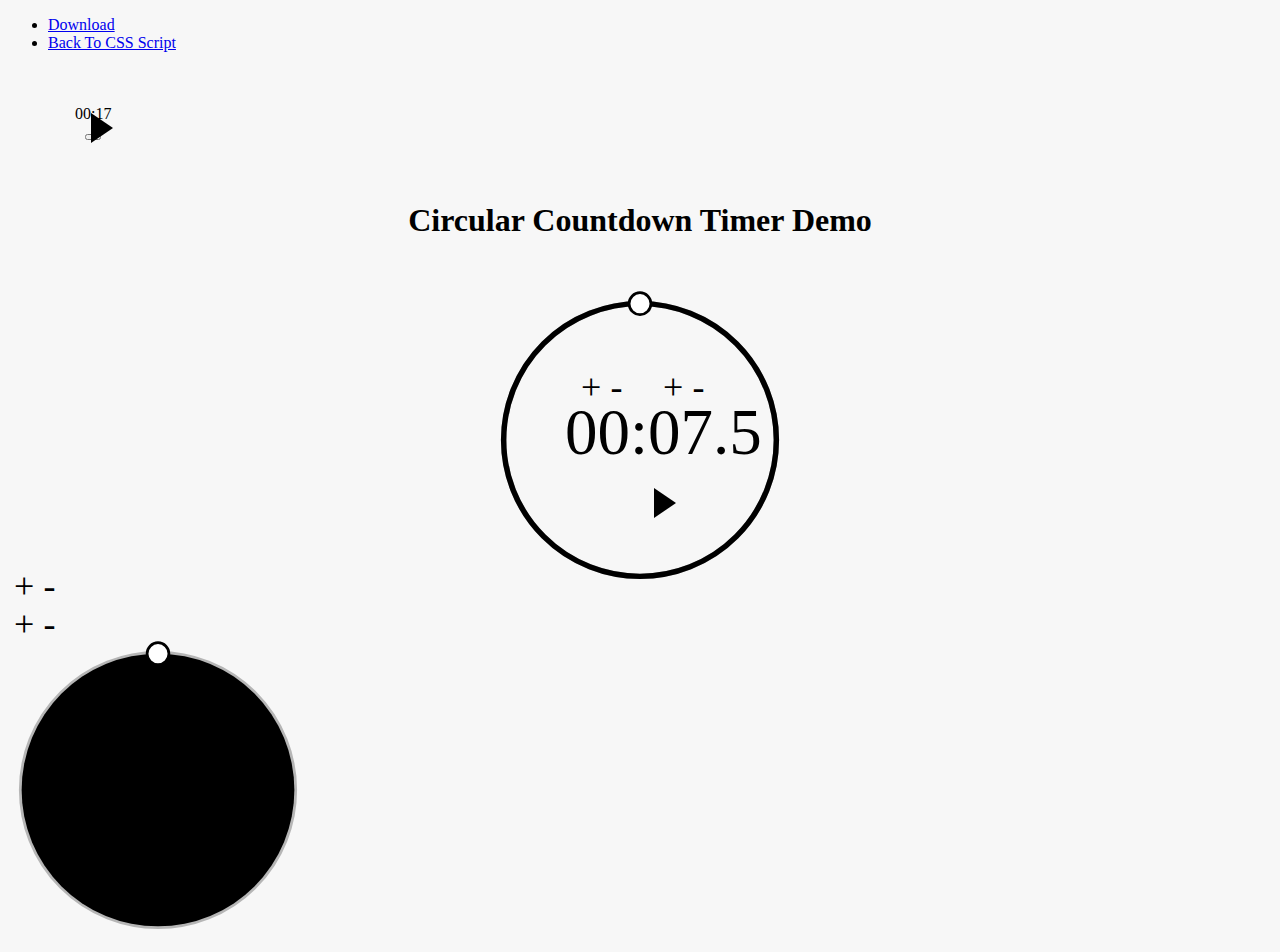
<file: html/countdown-timer-overly-ided.html>
<!doctype html>
<html>
  <head>
    <meta charset="utf-8">
    <meta http-equiv="X-UA-Compatible" content="IE=edge,chrome=1">
    <meta name="viewport" content="width=device-width, initial-scale=1">
    <link href="https://www.cssscript.com/wp-includes/css/sticky.css" rel="stylesheet" type="text/css">
    <title>Circular Countdown Timer Demo</title>
    <style>
      /* @import url('https://fonts.googleapis.com/css?family=Roboto:100,300'); */

      :root {
	  --clock-color-normal: black;
	  --clock-color-alert: red;
	  --clock-color: var(--clock-color-normal);
      }

      button[data-setter] {
	  outline: none;
	  background: transparent;
	  border: none;
	  font-family: 'Roboto';
	  font-weight: 300;
	  font-size: 36px;
	  width: 25px;
	  height: 30px;
	  color: var(--clock-color);
	  cursor: pointer;
      }

      button[data-setter]:hover { opacity: 0.5; }

      .container {
	  position: relative;
	  top: 30px;
	  width: 300px;
	  margin: 0 auto;
      }

      .setters {
	  position: absolute;
	  left: 85px;
	  top: 75px;
      }

      .minutes-set {
	  float: left;
	  margin-right: 28px;
      }

      .seconds-set { float: right; }

      .controlls {
	  position: absolute;
	  left: 75px;
	  top: 105px;
	  text-align: center;
      }

      .display-remain-time {
	  font-family: 'Roboto';
	  font-weight: 100;
	  font-size: 65px;
	  color: var(--clock-color);
      }

      #pause {
	  outline: none;
	  background: transparent;
	  border: none;
	  margin-top: 10px;
	  width: 50px;
	  height: 50px;
	  position: relative;
      }

      .play::before {
	  display: block;
	  content: "";
	  position: absolute;
	  top: 8px;
	  left: 16px;
	  border-top: 15px solid transparent;
	  border-bottom: 15px solid transparent;
	  border-left: 22px solid var(--clock-color);
      }

      .pause::after {
	  content: "";
	  position: absolute;
	  top: 8px;
	  left: 12px;
	  width: 15px;
	  height: 30px;
	  background-color: transparent;
	  border-radius: 1px;
	  border: 5px solid var(--clock-color);
	  border-top: none;
	  border-bottom: none;
      }

      #pause:hover { opacity: 0.8; }

      .e-c-base {
	  fill: none;
	  stroke: #B6B6B6;
	  stroke-width: 4px
      }

      .e-c-progress {
	  fill: none;
	  stroke: var(--clock-color);
	  stroke-width: 4px;
	  transition: stroke-dashoffset 0.7s;
      }

      .e-c-pointer {
	  fill: #FFF;
	  stroke: var(--clock-color);
	  stroke-width: 2px;
      }

      #e-pointer { transition: transform 0.7s; }
      h1 { margin-top:150px; text-align:center;}
      body { background-color:#f7f7f7;}
    </style>
  </head>

  <body>
    <div id="css-script-menu">
      <div class="css-script-center">
	<ul>
	  <li><a href="https://www.cssscript.com/image-caption-hover-animations-with-css3-transitions-and-transforms/">Download</a></li>
	  <li><a href="https://www.cssscript.com/">Back To CSS Script</a></li>
	</ul>
	<!-- <div class="css-script-ads"> -->
	  <!--   <script type="text/javascript"><\!-- -->
	    <!--     google_ad_client = "ca-pub-2783044520727903"; -->
	    <!--     /* CSSScript Demo Page */ -->
	    <!--     google_ad_slot = "3025259193"; -->
	    <!--     google_ad_width = 728; -->
	    <!--     google_ad_height = 90; -->
	    <!--     //-\-> -->
	      <!--   </script> -->
	  <!--   <script type="text/javascript" src="https://pagead2.googlesyndication.com/pagead/show_ads.js"> -->
	    <!-- </script></div> -->
	<div class="css-script-clear"></div>
      </div>
    </div>
    <h1>Circular Countdown Timer Demo</h1>

    <div class="container">
      <div class="setters">
	<div class="minutes-set">
	  <button data-setter="minutes-plus">+</button>
	  <button data-setter="minutes-minus">-</button>
	</div>
	<div class="seconds-set">
	  <button data-setter="seconds-plus">+</button>
	  <button data-setter="seconds-minus">-</button>
	</div>
      </div>
      <div class="circle"> <svg width="300" viewBox="0 0 220 220" xmlns="http://www.w3.org/2000/svg">
	  <g transform="translate(110,110)">
	    <circle r="100" class="e-c-base"/>
	    <g transform="rotate(-90)">
              <circle r="100" class="e-c-progress"/>
              <g id="e-pointer">
		<circle cx="100" cy="0" r="8" class="e-c-pointer"/>
              </g>
	    </g>
	  </g>
      </svg> </div>
      <div class="controlls">
	<div class="display-remain-time">00:30</div>
	<button class="play" id="pause"></button>
      </div>
    </div>

    <script>
      //circle start
      let progressBar = document.querySelector('.e-c-progress');
      //      let indicator = document.getElementById('e-indicator');
      let pointer = document.getElementById('e-pointer');
      let length = Math.PI * 2 * 100;

      progressBar.style.strokeDasharray = length;

      function update(value, timePercent) {
	  var offset = - length - length * value / (timePercent);
	  progressBar.style.strokeDashoffset = offset; 
	  pointer.style.transform = `rotate(${360 * value / (timePercent)}deg)`; 
      };

      //circle ends
      const displayOutput = document.querySelector('.display-remain-time')
      const pauseBtn = document.getElementById('pause');
      const setterBtns = document.querySelectorAll('button[data-setter]');

      let intervalTimer;
      let timeLeft;
      let wholeTime =  .125 * 60; // manage this to set the whole time 
      let isPaused = false;
      let isStarted = false;


      update(wholeTime,wholeTime); //refreshes progress bar
      displayTimeLeft(wholeTime);

      function changeWholeTime(seconds){
	  if ((wholeTime + seconds) > 0){
	      wholeTime += seconds;
	      update(wholeTime,wholeTime);
	  }
      }

      for (var i = 0; i < setterBtns.length; i++) {
	  setterBtns[i].addEventListener("click", function(event) {
              var param = this.dataset.setter;
              switch (param) {
              case 'minutes-plus':
                  changeWholeTime(1 * 60);
                  break;
              case 'minutes-minus':
                  changeWholeTime(-1 * 60);
                  break;
              case 'seconds-plus':
                  changeWholeTime(1);
                  break;
              case 'seconds-minus':
                  changeWholeTime(-1);
                  break;
              }
	      displayTimeLeft(wholeTime);
	  });
      }

      function timer (seconds){ //counts time, takes seconds
	  let remainTime = Date.now() + (seconds * 1000);
	  displayTimeLeft(seconds);
	  
	  intervalTimer = setInterval(function(){
	      timeLeft = Math.round((remainTime - Date.now()) / 1000);
	      if(timeLeft < 0){
		  clearInterval(intervalTimer);
		  isStarted = false;
		  setterBtns.forEach(function(btn){
		      btn.disabled = false;
		      btn.style.opacity = 1;
		  });
		  displayTimeLeft(wholeTime);
		  pauseBtn.classList.remove('pause');
		  pauseBtn.classList.add('play');
		  var r = document.querySelector(':root');
		  var rs = getComputedStyle(r);
		  r.style.setProperty('--clock-color', rs.getPropertyValue('--clock-color-normal') ); 
		  return ;
	      }
	      if( timeLeft < 3) {
		  var r = document.querySelector(':root');
		  var rs = getComputedStyle(r);
		  r.style.setProperty('--clock-color', rs.getPropertyValue('--clock-color-alert') ); // This is nice and simple but will change the color for all clocks on the page. TODO: change the classes of all affected components
	      }

	      displayTimeLeft(timeLeft);
	  }, 1000);
      }
      function pauseTimer(event){
	  if(isStarted === false){
	      timer(wholeTime);
	      isStarted = true;
	      this.classList.remove('play');
	      this.classList.add('pause');
	      
	      setterBtns.forEach(function(btn){
		  btn.disabled = true;
		  btn.style.opacity = 0.5;
	      });

	  }else if(isPaused){
	      this.classList.remove('play');
	      this.classList.add('pause');
	      timer(timeLeft);
	      isPaused = isPaused ? false : true
	  }else{
	      this.classList.remove('pause');
	      this.classList.add('play');
	      clearInterval(intervalTimer);
	      isPaused = isPaused ? false : true ;
	  }
      }

      function displayTimeLeft (timeLeft){ //displays time on the input
	  let minutes = Math.floor(timeLeft / 60);
	  let seconds = timeLeft % 60;
	  let displayString = `${minutes < 10 ? '0' : ''}${minutes}:${seconds < 10 ? '0' : ''}${seconds}`;
	  displayOutput.textContent = displayString;
	  update(timeLeft, wholeTime);
      }

      pauseBtn.addEventListener('click',pauseTimer);

      // _____________________________________________________________________________________________________________________________________________________________________________________

      class CircularTimer {
	  static id = 17;

	  constructor( initial_time ) {
	      CircularTimer.id += 1;

	      document.write(`
    <div class="container-${CircularTimer.id}">
      <div class="setters-${CircularTimer.id}">
	<div class="minutes-set-${CircularTimer.id}">
	  <button data-setter="minutes-plus-${CircularTimer.id}">+</button>
	  <button data-setter="minutes-minus-${CircularTimer.id}">-</button>
	</div>
	<div class="seconds-set-${CircularTimer.id}">
	  <button data-setter="seconds-plus-${CircularTimer.id}">+</button>
	  <button data-setter="seconds-minus-${CircularTimer.id}">-</button>
	</div>
      </div>
      <div class="circle"> <svg width="300" viewBox="0 0 220 220" xmlns="http://www.w3.org/2000/svg">
	  <g transform="translate(110,110)">
	    <circle r="100" class="e-c-base"/>
	    <g transform="rotate(-90)">
              <circle r="100" class="e-c-progress-${CircularTimer.id}"/>
              <g id="e-pointer-${CircularTimer.id}">
		<circle cx="100" cy="0" r="8" class="e-c-pointer"/>
              </g>
	    </g>
	  </g>
      </svg> </div>
      <div class="controlls">
	<div class="display-remain-time-${CircularTimer.id}">00:30</div>
	<button class="play" id="pause-${CircularTimer.id}"></button>
      </div>
    </div>
`);


	      //circle start
	      this.progressBar = document.querySelector('.e-c-progress' + "-" + CircularTimer.id);
	      this.indicator = document.getElementById('e-indicator' + "-" + CircularTimer.id);
	      this.pointer = document.getElementById('e-pointer' + "-" + CircularTimer.id);
	      this.length = Math.PI * 2 * 100;

	      this.displayOutput = document.querySelector('.display-remain-time' + "-" + CircularTimer.id);
	      this.pauseBtn = document.getElementById('pause' + "-" + CircularTimer.id);
	      this.setterBtns = document.querySelectorAll('button[data-setter' + "-" + CircularTimer.id + ']');

	      this.intervalTimer = 0;
	      this.timeLeft = 0;
	      this.wholeTime =  initial_time;
	      this.isPaused = false;
	      this.isStarted = false;


	      this.progressBar.style.strokeDasharray = length;
	      this.update(this.wholeTime,this.wholeTime); //refreshes progress bar
	      this.displayTimeLeft(this.wholeTime);

	      for (var i = 0; i < setterBtns.length; i++) {
		  setterBtns[i].addEventListener("click", function(event) {
		      var param = this.dataset.setter;
		      switch (param) {
		      case 'minutes-plus':
			  this.changeWholeTime(1 * 60);
			  break;
		      case 'minutes-minus':
			  this.changeWholeTime(-1 * 60);
			  break;
		      case 'seconds-plus':
			  this.changeWholeTime(1);
			  break;
		      case 'seconds-minus':
			  this.changeWholeTime(-1);
			  break;
		      }
		      this.displayTimeLeft(wholeTime);
		  });
	      }

	      this.pauseBtn.addEventListener('click',pauseTimer);


	  }

	  update(value, timePercent) {
	      let offset = - length - length * value / (timePercent);
	      this.progressBar.style.strokeDashoffset = offset; 
	      this.pointer.style.transform = `rotate(${360 * value / (timePercent)}deg)`; 
	  };

	  //circle ends



	  changeWholeTime(seconds){
	      if ((this.wholeTime + seconds) > 0){
		  this.wholeTime += seconds;
		  this.update(this.wholeTime,this.wholeTime);
	      }
	  }

	  timer (seconds){ //counts time, takes seconds
	      let remainTime = Date.now() + (seconds * 1000);
	      this.displayTimeLeft(seconds);
	      
	      this.intervalTimer = setInterval(function(){
		  this.timeLeft = Math.round((remainTime - Date.now()) / 1000);
		  if(this.timeLeft < 0){
		      this.clearInterval(intervalTimer);
		      this.isStarted = false;
		      this.setterBtns.forEach(function(btn){
			  btn.disabled = false;
			  btn.style.opacity = 1;
		      });
		      this.displayTimeLeft(wholeTime);
		      this.pauseBtn.classList.remove('pause');
		      this.pauseBtn.classList.add('play');
		      var r = document.querySelector(':root');
		      var rs = getComputedStyle(r);
		      r.style.setProperty('--clock-color', rs.getPropertyValue('--clock-color-normal') ); 
		      return ;
		  }
		  if( timeLeft < 3) {
		      var r = document.querySelector(':root');
		      var rs = getComputedStyle(r);
		      r.style.setProperty('--clock-color', rs.getPropertyValue('--clock-color-alert') ); // This is nice and simple but will change the color for all clocks on the page. TODO: change the classes of all affected components
		  }

		  this.displayTimeLeft(timeLeft);
	      }, 1000);
	  }

	  pauseTimer(event){
	      if(this.isStarted === false){
		  this.timer(wholeTime);
		  this.isStarted = true;
		  this.classList.remove('play');
		  this.classList.add('pause');
		  
		  setterBtns.forEach(function(btn){
		      this.btn.disabled = true;
		      this.btn.style.opacity = 0.5;
		  });

	      }else if(isPaused){
		  this.classList.remove('play');
		  this.classList.add('pause');
		  this.timer(timeLeft);
		  this.isPaused = isPaused ? false : true
	      }else{
		  this.classList.remove('pause');
		  this.classList.add('play');
		  this.clearInterval(intervalTimer);
		  this.isPaused = isPaused ? false : true ;
	      }
	  }

	  displayTimeLeft (timeLeft){ //displays time on the input
	      let minutes = Math.floor(timeLeft / 60);
	      let seconds = timeLeft % 60;
	      let displayString = `${minutes < 10 ? '0' : ''}${minutes}:${seconds < 10 ? '0' : ''}${seconds}`;
	      this.displayOutput.textContent = displayString;
	      this.update(this.timeLeft, this.wholeTime);
	  }

      };

      const ct1 = new CircularTimer( 17 );

    </script>
    <!-- <script> -->
      <!--   (function(i,s,o,g,r,a,m){i['GoogleAnalyticsObject']=r;i[r]=i[r]||function(){ -->
      <!-- 	  (i[r].q=i[r].q||[]).push(arguments)},i[r].l=1*new Date();a=s.createElement(o), -->
      <!-- 			       m=s.getElementsByTagName(o)[0];a.async=1;a.src=g;m.parentNode.insertBefore(a,m) -->
      <!-- 			      })(window,document,'script','//www.google-analytics.com/analytics.js','ga'); -->

      <!--   ga('create', 'UA-46156385-1', 'cssscript.com'); -->
      <!--   ga('send', 'pageview'); -->

      <!-- </script> -->
  </body>
</html>
</file>
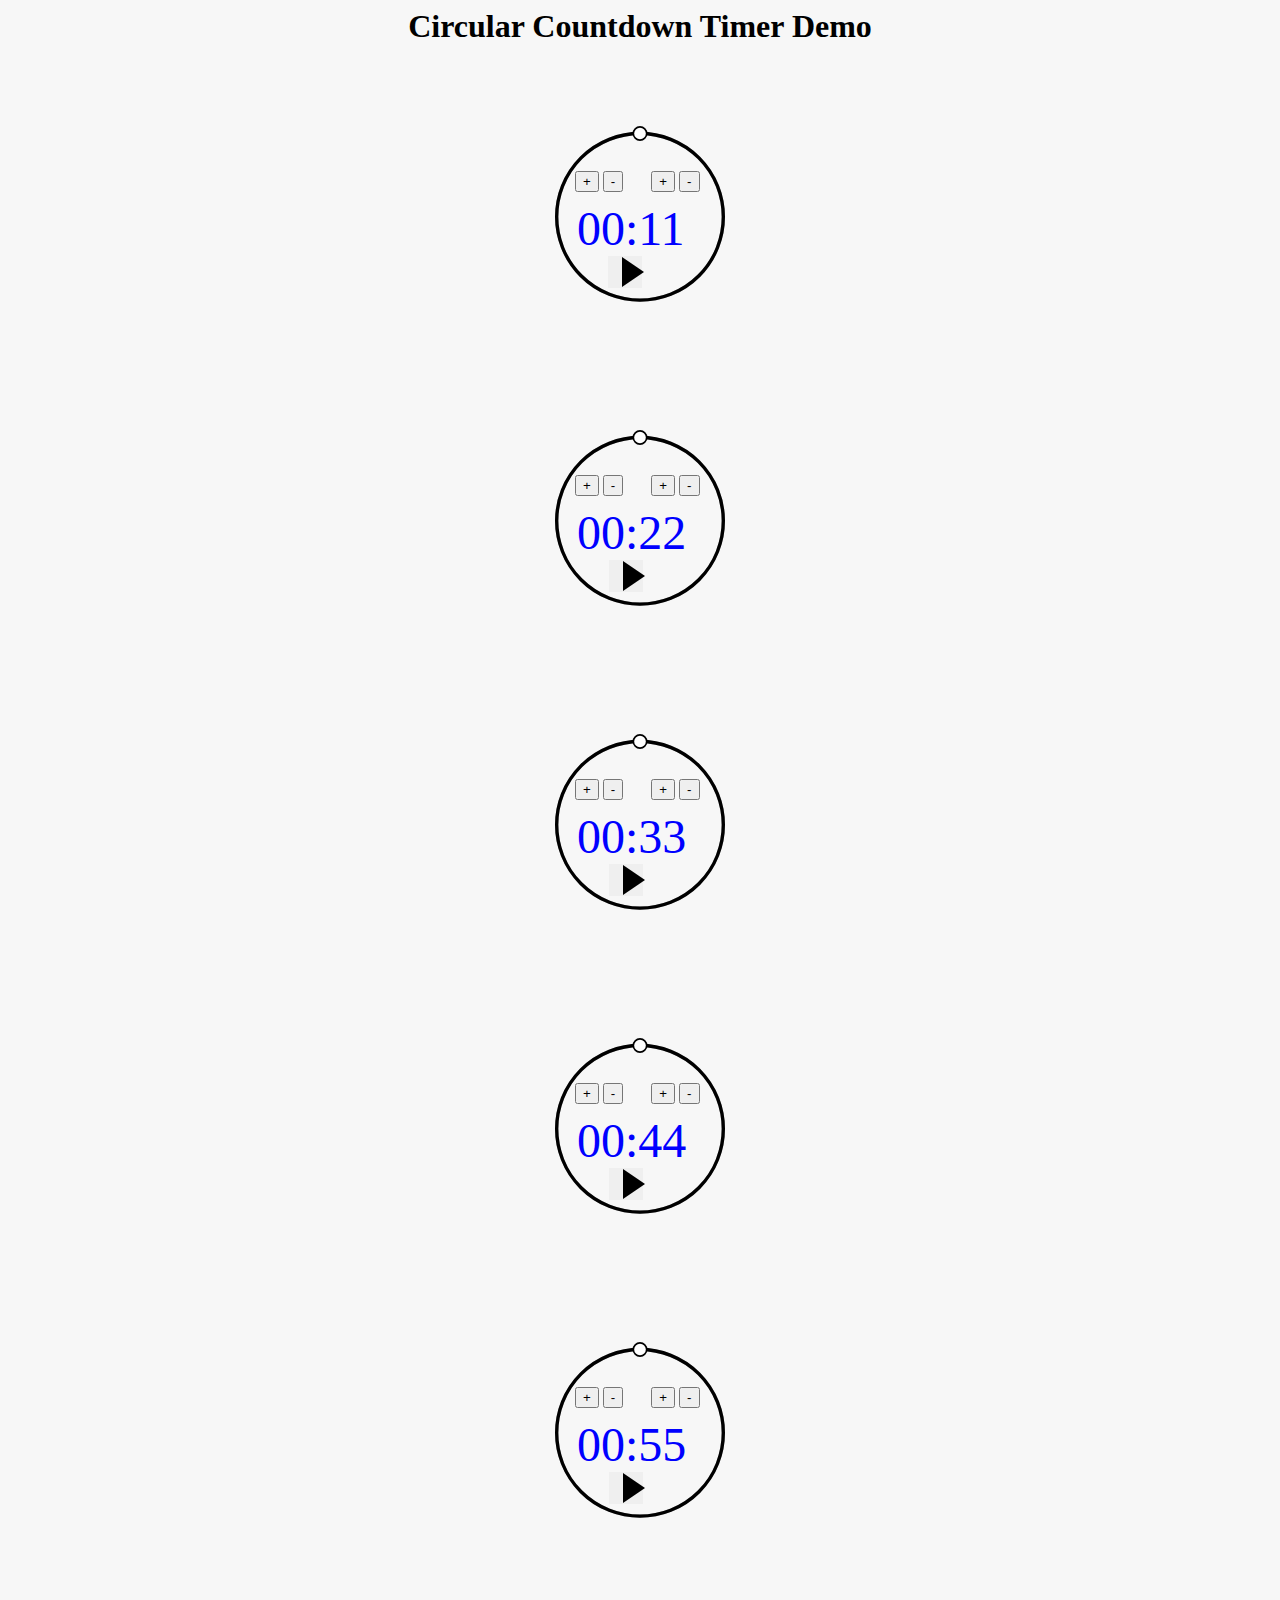
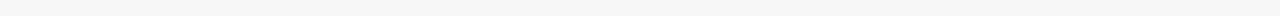
<file: html/countdown-timer-small-timers.html>
<!doctype html>
<!-- Inspired by the work at https://www.cssscript.com/demo/circular-countdown-timer-javascript-css3/ -->
<html>
  <head>
    <meta charset="utf-8">
    <meta http-equiv="X-UA-Compatible" content="IE=edge,chrome=1">
    <meta name="viewport" content="width=device-width, initial-scale=1">
    <!-- <link href="https://www.cssscript.com/wp-includes/css/sticky.css" rel="stylesheet" type="text/css"> -->
    <title>Circular Countdown Timer Demo</title>
    <style>
      /* @import url('https://fonts.googleapis.com/css?family=Roboto:100,300'); */

      :root {
	  --timer-color: black;
      }

      .normal-style {
	  color: blue;
	  font-weight: 100 !important;
      }

      .alert-style {
	  color: red;
	  font-weight: 300 !important;
      }
      
      button[data-setter] {
	  outline: none;
	  background: transparent;
	  border: none;
	  font-family: 'Roboto';
	  font-weight: 300;
	  font-size: 36px;
	  width: 25px;
	  height: 30px;
	  color: var(--time-color);
	  cursor: pointer;
      }

      button[data-setter]:hover { opacity: 0.5; }

      .container {
	  position: relative;
	  top: 30px;
	  width: 300px;
	  margin: 0 auto;
      }

      .setters {
	  position: absolute;
	  left: 85px;
	  top: 75px;
      }

      .minutes-set {
	  float: left;
	  margin-right: 28px;
      }

      .seconds-set { float: right; }

      .controlls {
	  position: absolute;
	  left: 75px;
	  top: 105px;
	  text-align: center;
      }

      .display-remain-time {
	  font-family: 'Roboto';
	  font-weight: 100;
	  margin-left: 12px;
	  font-size: 48px;
      }

      #pause {
	  outline: none;
	  background: transparent;
	  border: none;
	  margin-top: 10px;
	  width: 50px;
	  height: 50px;
	  position: relative;
      }

      .play {
	  border: transparent;
      }

      .pause {
	  border: transparent;
      }

      .play::before {
	  display: block;
	  content: "";
	  position: relative;
	  top: 0px;
	  left: 8px;
	  border-top: 15px solid transparent;
	  border-bottom: 15px solid transparent;
	  border-left: 22px solid var(--timer-color);
      }

      .pause::after {
	  content: "";
	  position: relative;
	  /* top: 8px; */
	  /* left: 12px; */
	  width: 15px;
	  height: 30px;
	  background-color: transparent;
	  border-radius: 2px;
	  border: 6px solid var(--timer-color);
	  border-top: none;
	  border-bottom: none;
	  margin-top: 16px;
	  margin-left: 18px;
      }

      #pause:hover { opacity: 0.8; }

      .pulse-circle {
	  animation: pulse-black 2s infinite;
      }

      @keyframes pulse-black {
	  0% {
	      transform: scale(0.95);
	  }
	  
	  70% {
	      transform: scale(1);
	  }
	  
	  100% {
	      transform: scale(0.95);
	  }
      }

      .e-c-base {
	  fill: none;
	  stroke: #B6B6B6;
	  stroke-width: 4px
      }

      .e-c-progress {
	  fill: none;
	  stroke: var(--timer-color);
	  stroke-width: 4px;
	  transition: stroke-dashoffset 0.7s;
      }

      .e-c-pointer {
	  fill: #FFF;
	  stroke: var(--timer-color);
	  stroke-width: 2px;
      }

      #e-pointer { transition: transform 0.7s; }
      h1 { margin-top:1px; text-align:center;}
      body { background-color:#f7f7f7;}
    </style>
  </head>

  <body>
    <h1>Circular Countdown Timer Demo</h1>

    <script>
      class CircularTimer {
	  static id = 666;

	  constructor( initial_time ) {
	      CircularTimer.id += 1;
	      this.id = CircularTimer.id;

	      document.write(`
    <div class="container">
      <div class="setters">
	<div class="minutes-set">
	  <button data-setter-${this.id}="minutes-plus">+</button>
	  <button data-setter-${this.id}="minutes-minus">-</button>
	</div>
	<div class="seconds-set">
	  <button data-setter-${this.id}="seconds-plus">+</button>
	  <button data-setter-${this.id}="seconds-minus">-</button>
	</div>
      </div>
      <div id="circle-${this.id}" class="circle"> <svg width="300" viewBox="30 65 360 360" xmlns="http://www.w3.org/2000/svg">
	  <g transform="translate(210,210)">
	    <circle r="100" class="e-c-base"/>
	    <g transform="rotate(-90)">
              <circle id="e-c-progress-${this.id}" r="100" class="e-c-progress"/>
              <g id="e-pointer-${this.id}">
		<circle id="e-c-pointer-${this.id}" cx="100" cy="0" r="8" class="e-c-pointer"/>
              </g>
	    </g>
	  </g>
      </svg> </div>
      <div class="controlls">
	<div id="display-remain-time-${this.id}" class="display-remain-time">00:30</div>
	<button id="pause-${this.id}" class="play"></button>
      </div>
    </div>
`);


	      //circle start
	      this.progressBar = document.getElementById('e-c-progress' + "-" + this.id);
	      this.indicator = document.getElementById('e-indicator' + "-" + this.id);
	      this.pointer = document.getElementById('e-pointer' + "-" + this.id);
	      this.length = Math.PI * 2 * 100;

	      this.displayOutput = document.getElementById('display-remain-time' + "-" + this.id);
	      this.pauseBtn = document.getElementById('pause' + "-" + this.id);
	      this.setterBtns = document.querySelectorAll('button[data-setter' + "-" + this.id + ']');

	      this.intervalTimer = 0;
	      this.timeLeft = 0;
	      this.wholeTime =  initial_time;
	      this.isPaused = false;
	      this.isStarted = false;


	      this.progressBar.style.strokeDasharray = length;
	      this.update(this.wholeTime,this.wholeTime); //refreshes progress bar
	      this.displayTimeLeft(this.wholeTime);

	      for (var i = 0; i < this.setterBtns.length; i++) {
		  this.setterBtns[i].addEventListener("click", function(btn, event) {
		      var param = btn.dataset["setter-" + this.id];
		      switch (param) {
		      case 'minutes-plus':
			  this.changeWholeTime(1 * 60);
			  break;
		      case 'minutes-minus':
			  this.changeWholeTime(-1 * 60);
			  break;
		      case 'seconds-plus':
			  this.changeWholeTime(1);
			  break;
		      case 'seconds-minus':
			  this.changeWholeTime(-1);
			  break;
		      }
		      this.displayTimeLeft(this.wholeTime);
		  }.bind(this,this.setterBtns[i]));
	      }

	      this.changeTimerVisualComponentsClasses( "alert-style", "normal-style" );
	      this.pauseBtn.addEventListener('click', this.pauseTimer.bind(this,this.pauseBtn));

	  }

	  changeTimerVisualComponentsClasses( from, to ) {
	      // Change the classes of all  of this timer's visual components from FROM class to TO class.
	      let components = [
		  // 'button[data-setter]',
		  'display-remain-time',
		  'pause',
		  'e-c-progress',
		  'e-c-pointer'
	      ];

	      let timerThisId = this.id;
	      components.forEach(function( comp ) {
		  let compInstance =  comp + "-" + timerThisId;
		  let el = document.getElementById( compInstance );
		  el.classList.remove( from );
		  el.classList.add( to );
	      });
	  };

	  update(value, timePercent) {
	      let offset = - length - length * value / (timePercent);
	      this.progressBar.style.strokeDashoffset = offset; 
	      this.pointer.style.transform = `rotate(${360 * value / (timePercent)}deg)`; 
	  };

	  //circle ends



	  changeWholeTime(seconds){
	      if ((this.wholeTime + seconds) > 0){
		  this.wholeTime += seconds;
		  this.update(this.wholeTime,this.wholeTime);
	      }
	  }

	  timer (seconds){ //counts time, takes seconds
	      let remainTime = Date.now() + (seconds * 1000);
	      this.displayTimeLeft(seconds);
	      
	      this.intervalTimer = setInterval(function(){
		  this.timeLeft = Math.round((remainTime - Date.now()) / 1000);
		  if(this.timeLeft < 0){
		      clearInterval(this.intervalTimer);
		      this.isStarted = false;
		      this.setterBtns.forEach(function(btn){
			  btn.disabled = false;
			  btn.style.opacity = 1;
		      });
		      this.displayTimeLeft(this.wholeTime);
		      this.pauseBtn.classList.remove('pause');
		      this.pauseBtn.classList.add('play');
		      this.changeTimerVisualComponentsClasses( "alert-style", "normal-style" );
		      return ;
		  }
		  if( this.timeLeft < 10) {
		      this.changeTimerVisualComponentsClasses( "normal-style", "alert-style" );
		      let el = document.getElementById( "circle-" + this.id );
		      el.classList.add( "pulse-circle" );
		  }

		  this.displayTimeLeft(this.timeLeft);
	      }.bind(this), 1000);
	  }

	  pauseTimer(btn){
	      if(this.isStarted === false){
		  this.timer(this.wholeTime);
		  this.isStarted = true;
		  btn.classList.remove('play');
		  btn.classList.add('pause');
		  let circle = document.getElementById( "circle-" + this.id );
		  circle.classList.remove( "pulse-circle" );
		  
		  this.setterBtns.forEach(function(btn){
		      btn.disabled = true;
		      btn.style.opacity = 0.5;
		  });

	      }else if(this.isPaused){
		  btn.classList.remove('play');
		  btn.classList.add('pause');
		  this.timer(this.timeLeft);
		  this.isPaused = this.isPaused ? false : true
	      }else{
		  btn.classList.remove('pause');
		  btn.classList.add('play');
		  clearInterval(this.intervalTimer);
		  this.isPaused = this.isPaused ? false : true ;
	      }
	  }

	  displayTimeLeft (timeLeft){ //displays time on the input
	      let minutes = Math.floor(timeLeft / 60);
	      let seconds = timeLeft % 60;
	      let displayString = `${minutes < 10 ? '0' : ''}${minutes}:${seconds < 10 ? '0' : ''}${seconds}`;
	      this.displayOutput.textContent = displayString;
	      this.update(timeLeft, this.wholeTime);
	  }

      };

      const ct1 = new CircularTimer( 11 );
      const ct2 = new CircularTimer( 22 );
      const ct3 = new CircularTimer( 33 );
      const ct4 = new CircularTimer( 44 );
      const ct5 = new CircularTimer( 55 );

    </script>
  </body>
</html>
</file>
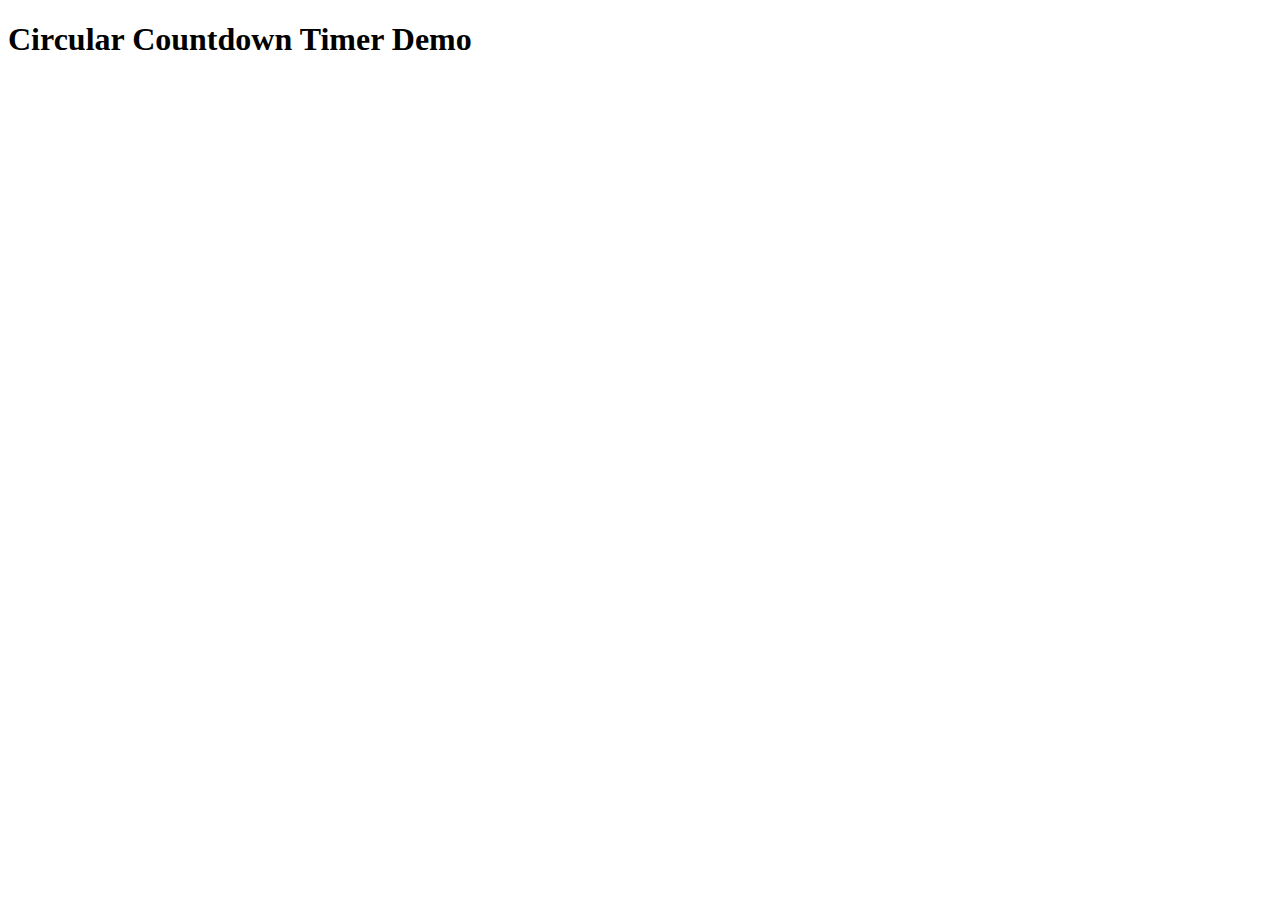
<file: html/countdown-timer.html>
<!doctype html>
<!-- Inspired by the work at https://www.cssscript.com/demo/circular-countdown-timer-javascript-css3/ -->
<html>
  <head>
    <meta charset="utf-8">
    <meta http-equiv="X-UA-Compatible" content="IE=edge,chrome=1">
    <!-- <meta name="viewport" content="width=device-width, initial-scale=1"> -->
    <link rel="stylesheet" type="text/css" href="circular-timer-style.css"/>

    <title>Circular Countdown Timer Demo</title>
  </head>

  <body>
    <h1>Circular Countdown Timer Demo</h1>

    <script type="text/javascript" src="circular-timer.js"></script>
    <script>
      let s = new Object();
      s[ 12 ] = 'CLOCKTick_Timer 2 (ID 0082)_BSB.wav';
      s[ 6 ] = 'CLOCKTick_Timer 2 (ID 0082)_BSB.wav';
      s[ 0 ] = 'Thats All Folks.mp3';
      const ct1 = new CircularTimer( 13, 10, s );
      // const ct2 = new CircularTimer( 22, 20 );
      // const ct3 = new CircularTimer( 33, 0, s );
      // document.write("<p><center>");
      // const ct4 = new CircularTimer( 44 );
      // const ct5 = new CircularTimer( 55 );
      // document.write("</center></p>");
				    </script>


  </body>
</html>
</file>
<file: html/circular-timer-style.css>
/home/jncostanzo/git-repos/john-costanzo.github.io/css/circular-timer-style.css
</file>
